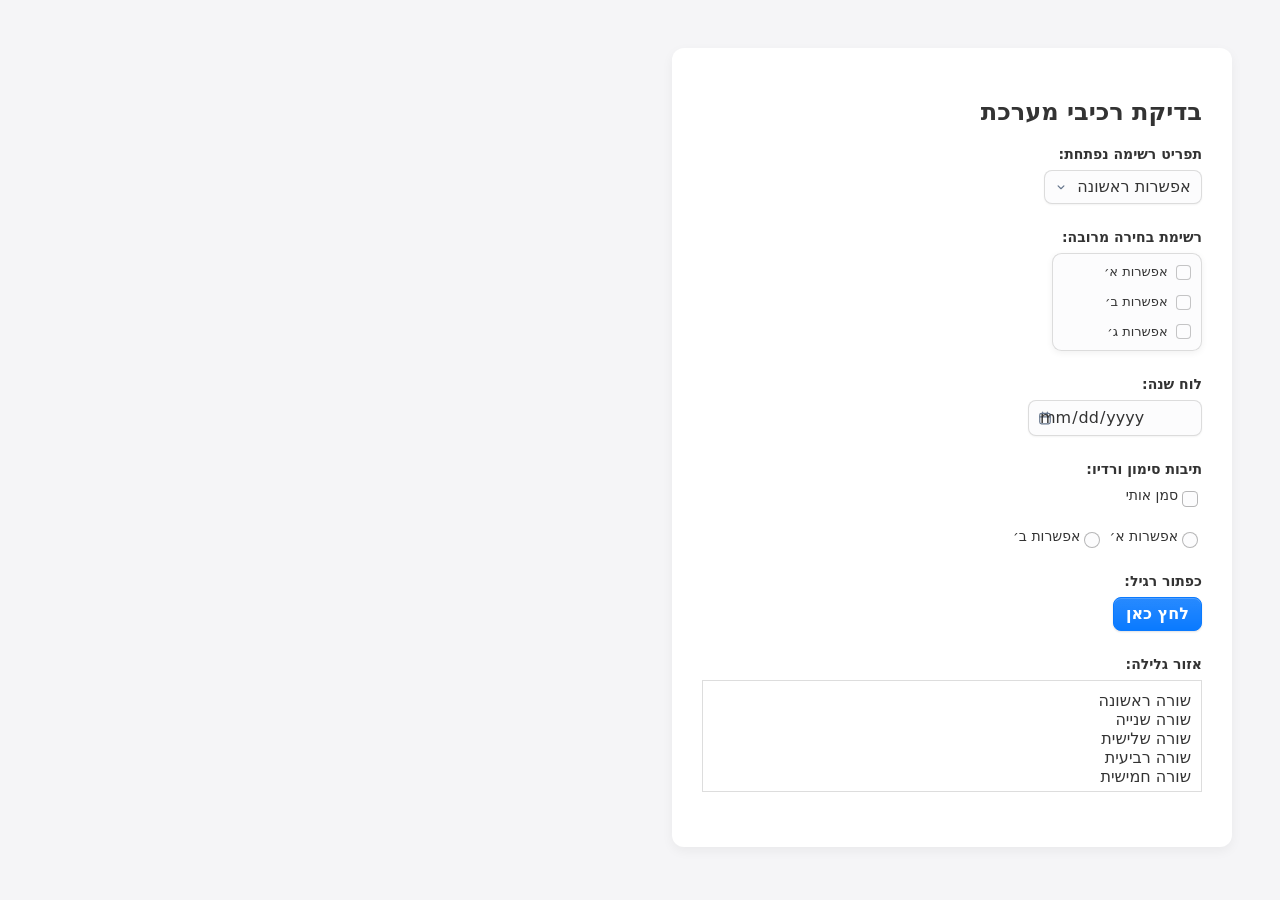
<file: test.html>
<!doctype html>
<html lang="he" dir="rtl">
<head>
  <meta charset="utf-8">
  <meta name="viewport" content="width=device-width, initial-scale=1">
  <title>בדיקת Modern Native Controls</title>
  <link rel="stylesheet" href="modern-controls.css">
  <script src="modern-theme.js" defer></script>
  <script src="modern-date-picker.js" defer></script>
  <script src="modern-multi-select.js" defer></script>
  <style>
    body { font-family: system-ui, sans-serif; padding: 40px; background: #f5f5f7; color: #333; }
    .container { max-width: 500px; background: white; padding: 30px; border-radius: 12px; box-shadow: 0 4px 12px #0000000d; }
    .row { margin-bottom: 25px; }
    label { display: block; font-weight: 700; margin-bottom: 8px; font-size: 14px; }
    .inline { display: inline; font-weight: 400; }
  </style>
</head>
<body>
  <div class="container">
    <h2>בדיקת רכיבי מערכת</h2>
    <div class="row">
      <label for="dropdown">תפריט רשימה נפתחת:</label>
      <select id="dropdown"><option>אפשרות ראשונה</option><option>אפשרות שנייה</option><option>אפשרות שלישית</option></select>
    </div>
    <div class="row">
      <label for="multi-dropdown">רשימת בחירה מרובה:</label>
      <select id="multi-dropdown" multiple size="3"><option>אפשרות א׳</option><option>אפשרות ב׳</option><option>אפשרות ג׳</option></select>
    </div>
    <div class="row"><label for="date">לוח שנה:</label><input type="date" id="date"></div>
    <div class="row">
      <label>תיבות סימון ורדיו:</label>
      <input type="checkbox" id="check1"><label class="inline" for="check1">סמן אותי</label><br><br>
      <input type="radio" id="radio1" name="test"><label class="inline" for="radio1">אפשרות א׳</label>
      <input type="radio" id="radio2" name="test"><label class="inline" for="radio2">אפשרות ב׳</label>
    </div>
    <div class="row"><label for="btn">כפתור רגיל:</label><button id="btn">לחץ כאן</button></div>
    <div class="row">
      <label>אזור גלילה:</label>
      <div style="height:90px; overflow:auto; border:1px solid #ddd; padding:10px">
        שורה ראשונה<br>שורה שנייה<br>שורה שלישית<br>שורה רביעית<br>שורה חמישית<br>שורה שישית
      </div>
    </div>
  </div>
</body>
</html>
</file>
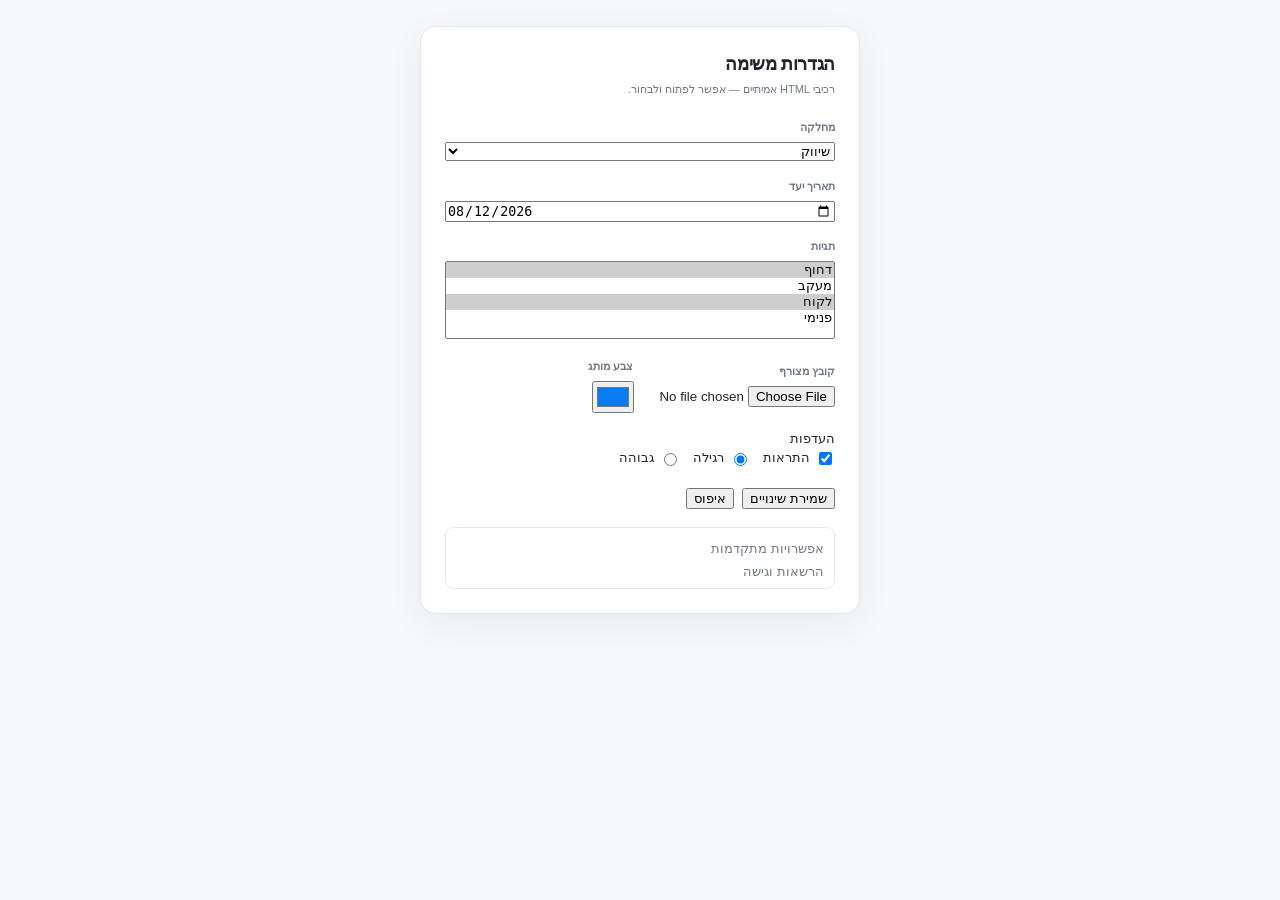
<file: docs/demo-frame.html>
<!doctype html>
<html lang="he" dir="rtl">
<head>
  <meta charset="utf-8">
  <meta name="viewport" content="width=device-width, initial-scale=1">
  <title>הדגמת רכיבים</title>
  <script>
    const params = new URLSearchParams(location.search);
    const enhanced = params.has("enhanced");
    if (enhanced) {
      document.write('<link rel="stylesheet" href="extension/modern-controls.css">');
    }
    document.documentElement.classList.toggle("enhanced", enhanced);
    document.documentElement.classList.toggle("compact", params.has("compact"));
  </script>
  <style>
    :root { color-scheme: light; --page: #f7f8fb; --card: #fff; --text: #20242c; --muted: #727986; --line: #e4e7ed; --accent: #087cf0; }
    :root[data-theme="dark"] { color-scheme: dark; --page:#101319;--card:#181c24;--text:#f3f5f9;--muted:#9aa3b3;--line:#2d3440;--accent:#3d9cff; }
    * { box-sizing: border-box; }
    body { margin: 0; min-height: 100vh; padding: 26px; background: var(--page); color: var(--text); font: 13px/1.45 -apple-system, BlinkMacSystemFont, "Segoe UI", Arial, sans-serif; }
    .card { max-width: 440px; margin: auto; padding: 24px; border: 1px solid var(--line); border-radius: 16px; background: var(--card); box-shadow: 0 10px 35px rgba(20,30,50,.06); }
    h2 { margin: 0 0 5px; font-size: 18px; letter-spacing: -.02em; } .lead { margin: 0 0 22px; color: var(--muted); font-size: 11px; }
    .field { margin-bottom: 17px; } label.title { display: block; margin-bottom: 6px; color: var(--muted); font-size: 11px; font-weight: 650; }
    select, input[type="date"], input[type="file"], input[type="color"] { max-width: 100%; } select:not([multiple]), input[type="date"], input[type="file"] { width: 100%; }
    select[multiple] { width: 100%; min-height: 78px; }
    .choices, .compact-fields { display: flex; flex-wrap: wrap; gap: 13px; align-items: center; }.choices label { display: inline-flex; align-items: center; gap: 5px; }
    .compact-fields > div { flex: 1 1 150px; }.compact-fields input[type="color"] { width: 42px; height: 32px; }
    .actions { display: flex; gap: 8px; margin-top: 20px; }
    .scroll-box { height: 62px; overflow: auto; margin-top: 18px; padding: 7px 10px; border: 1px solid var(--line); border-radius: 8px; color: var(--muted); }.scroll-box p { margin: 5px 0; }
    .hint { display: none; margin: -5px 0 16px; color: var(--accent); font-size: 10px; }.enhanced .hint { display: block; }
    .compact body { padding: 18px; background: transparent; }.compact .card { max-width: 390px; padding: 20px; }.compact h2 { font-size: 16px; }.compact .lead { margin-bottom: 16px; }.compact .field { margin-bottom: 13px; }.compact .multi-field, .compact .file-color-field, .compact .scroll-box { display: none; }
    @media (max-width: 420px) { body { padding: 14px; }.card { padding: 18px; border-radius: 13px; }.choices { gap: 9px; } }
  </style>
</head>
<body>
  <form class="card" data-mnc-ignore onsubmit="event.preventDefault()">
    <h2>הגדרות משימה</h2>
    <p class="lead">רכיבי HTML אמיתיים — אפשר לפתוח ולבחור.</p>
    <div class="field"><label class="title" for="department">מחלקה</label><select id="department"><option>שיווק</option><option>פיתוח</option><option>תפעול</option><option>שירות לקוחות</option></select></div>
    <div class="field"><label class="title" for="due-date">תאריך יעד</label><input type="date" id="due-date" value="2026-08-12"></div>
    <p class="hint">פתחו את לוח השנה ונסו מעבר עברי / לועזי</p>
    <div class="field multi-field"><label class="title" for="tags">תגיות</label><select id="tags" multiple size="3"><option selected>דחוף</option><option>מעקב</option><option selected>לקוח</option><option>פנימי</option></select></div>
    <div class="field file-color-field compact-fields">
      <div><label class="title" for="attachment">קובץ מצורף</label><input type="file" id="attachment"></div>
      <div><label class="title" for="brand-color">צבע מותג</label><input type="color" id="brand-color" value="#087cf0"></div>
    </div>
    <div class="field"><span class="title">העדפות</span><div class="choices"><label><input type="checkbox" checked> התראות</label><label><input type="radio" name="priority" checked> רגילה</label><label><input type="radio" name="priority"> גבוהה</label></div></div>
    <div class="actions"><button type="submit">שמירת שינויים</button><button type="reset">איפוס</button></div>
    <div class="scroll-box"><p>אפשרויות מתקדמות</p><p>הרשאות וגישה</p><p>חיבורים חיצוניים</p><p>היסטוריית שינויים</p><p>פרטי מערכת</p></div>
  </form>
  <script>
    addEventListener("message", event => {
      if (event.data?.type === "theme") document.documentElement.dataset.theme = event.data.value;
    });
    if (enhanced) {
      document.querySelector(".card").removeAttribute("data-mnc-ignore");
      for (const source of ["modern-style-guard.js", "modern-theme.js", "modern-scrollbars.js", "modern-date-picker.js", "modern-single-select.js", "modern-multi-select.js"]) {
        const script = document.createElement("script"); script.src = `extension/${source}`; script.async = false; document.body.append(script);
      }
    }
  </script>
</body>
</html>
</file>
<file: modern-controls.css>
/* Modern Native Controls — intentionally CSS-only and zero-specificity. */
@layer modern-native-controls {
  :where([data-mnc-scrollbar]):not([data-mnc-ignore]):not([data-mnc-ignore] *) {
    scrollbar-width: none;
    scrollbar-color: transparent transparent;
  }

  :where([data-mnc-scrollbar]):not([data-mnc-ignore]):not([data-mnc-ignore] *)::-webkit-scrollbar {
    inline-size: 0;
    block-size: 0;
  }

  :where(select, input[type="date"], input[type="file"], input[type="color"], button, input[type="button"], input[type="submit"], input[type="reset"]) {
    --mnc-accent: var(--mnc-site-accent, #0a7aff);
    --mnc-accent-hover: var(--mnc-site-accent-hover, #0068e6);
    --mnc-surface: var(--mnc-site-surface-solid, #ffffff);
    --mnc-surface-hover: var(--mnc-site-hover, #f7f7f9);
    --mnc-text: var(--mnc-site-text, #1d1d1f);
    --mnc-muted: var(--mnc-site-muted, #6e6e73);
    --mnc-border: var(--mnc-site-border, rgb(0 0 0 / 17%));
    --mnc-ring: var(--mnc-site-ring, rgb(10 122 255 / 22%));
    box-sizing: border-box;
    min-block-size: 2.05rem;
    border: 1px solid var(--mnc-border);
    border-radius: 0.5rem;
    background-color: var(--mnc-surface);
    color: var(--mnc-text);
    font: inherit;
    line-height: 1.25;
    box-shadow: 0 1px 2px rgb(0 0 0 / 5%);
    transition: border-color 120ms ease, box-shadow 120ms ease,
      background-color 120ms ease, transform 80ms ease;
  }

  :where(select, input[type="date"]) {
    max-inline-size: 100%;
    padding-block: 0.38rem;
    padding-inline: 0.65rem;
  }

  :where(input[type="date"]) {
    padding-inline-end: 2rem;
    background-image: url("data:image/svg+xml,%3Csvg xmlns='http://www.w3.org/2000/svg' width='16' height='16' viewBox='0 0 24 24' fill='none' stroke='%2364748b' stroke-width='2' stroke-linecap='round' stroke-linejoin='round'%3E%3Cpath d='M8 2v4M16 2v4M3 10h18'/%3E%3Crect width='18' height='18' x='3' y='4' rx='3'/%3E%3C/svg%3E");
    background-repeat: no-repeat;
    background-position: right 0.6rem center;
    background-size: 0.9rem;
    cursor: pointer;
  }

  :where(input[type="date"]:dir(rtl)) {
    padding-inline: 2rem 0.65rem;
    background-position: left 0.6rem center;
  }

  :where(select:not([multiple]):not([size]), select:not([multiple])[size="1"]) {
    appearance: none;
    padding-inline-end: 2rem;
    background-image: url("data:image/svg+xml,%3Csvg xmlns='http://www.w3.org/2000/svg' width='16' height='16' viewBox='0 0 24 24' fill='none' stroke='%2364748b' stroke-width='2' stroke-linecap='round' stroke-linejoin='round'%3E%3Cpath d='m7 10 5 5 5-5'/%3E%3C/svg%3E");
    background-repeat: no-repeat;
    background-position: right 0.6rem center;
    background-size: 0.9rem;
  }

  :where(select:not([multiple]):not([size]):dir(rtl), select:not([multiple])[size="1"]:dir(rtl)) {
    background-position: left 0.6rem center;
  }

  /* Chrome 135+: style the actual opened picker, not only the closed field. */
  @supports (appearance: base-select) {
    :where(select:not([multiple]):not([size]), select:not([multiple])[size="1"]),
    :where(select:not([multiple]):not([size]), select:not([multiple])[size="1"])::picker(select) {
      appearance: base-select;
    }

    :where(select:not([multiple]):not([size]), select:not([multiple])[size="1"]) {
      background-image: none;
      padding-inline-end: 0.65rem;
    }

    :where(select:not([multiple]):not([size]), select:not([multiple])[size="1"])::picker-icon {
      content: "";
      display: block;
      inline-size: 1rem;
      block-size: 1rem;
      flex: none;
      align-self: center;
      margin-inline-start: auto;
      margin-inline-end: 0.1rem;
      margin-block: 0;
      background: var(--mnc-muted);
      -webkit-mask: center / contain no-repeat url("data:image/svg+xml,%3Csvg xmlns='http://www.w3.org/2000/svg' width='16' height='16' viewBox='0 0 24 24' fill='none' stroke='black' stroke-width='2' stroke-linecap='round' stroke-linejoin='round'%3E%3Cpath d='m7 10 5 5 5-5'/%3E%3C/svg%3E");
      mask: center / contain no-repeat url("data:image/svg+xml,%3Csvg xmlns='http://www.w3.org/2000/svg' width='16' height='16' viewBox='0 0 24 24' fill='none' stroke='black' stroke-width='2' stroke-linecap='round' stroke-linejoin='round'%3E%3Cpath d='m7 10 5 5 5-5'/%3E%3C/svg%3E");
      rotate: 0deg;
      translate: 0 0.12rem;
      transition: rotate 160ms ease;
    }

    :where(select:not([multiple]):not([size]), select:not([multiple])[size="1"]):open::picker-icon {
      rotate: 180deg;
    }

    :where(select:not([multiple]):not([size]), select:not([multiple])[size="1"])::picker(select) {
      max-block-size: min(15rem, 45vh);
      inline-size: max-content;
      min-inline-size: anchor-size(width);
      max-inline-size: min(24rem, calc(100vw - 1rem));
      margin-block: 0.2rem;
      padding: 0.2rem;
      border: 1px solid var(--mnc-site-border, rgb(0 0 0 / 11%));
      border-radius: 0.65rem;
      background: var(--mnc-site-surface, rgb(255 255 255 / 98%));
      color: var(--mnc-site-text, #1d1d1f);
      font-size: 0.9em;
      box-shadow: 0 18px 42px var(--mnc-site-shadow, rgb(0 0 0 / 18%)), 0 3px 10px rgb(0 0 0 / 8%);
      backdrop-filter: blur(20px) saturate(1.2);
      scrollbar-width: thin;
      scrollbar-color: rgb(142 142 147 / 58%) transparent;
      overscroll-behavior: contain;
      opacity: 0;
      transform: translateY(-0.22rem) scale(0.985);
      transform-origin: top center;
      transition: opacity 160ms cubic-bezier(.2, .8, .2, 1),
        transform 180ms cubic-bezier(.2, .8, .2, 1),
        display 180ms, overlay 180ms;
      transition-behavior: allow-discrete;
    }

    :where(select:not([multiple]):not([size]), select:not([multiple])[size="1"])::picker(select):popover-open {
      opacity: 1;
      transform: translateY(0) scale(1);
    }

    @starting-style {
      :where(select:not([multiple]):not([size]), select:not([multiple])[size="1"])::picker(select):popover-open {
        opacity: 0;
        transform: translateY(-0.22rem) scale(0.985);
      }
    }

    :where(select:not([multiple]):not([size]), select:not([multiple])[size="1"])::picker(select)::-webkit-scrollbar-button {
      display: none;
      inline-size: 0;
      block-size: 0;
    }

    :where(select:not([multiple]):not([size]), select:not([multiple])[size="1"]) option {
      min-block-size: 1.7rem;
      margin-block: 0.05rem;
      padding: 0.28rem 0.45rem;
      border: 0;
      border-radius: 0.42rem;
      background: transparent;
      color: inherit;
      font: inherit;
      cursor: pointer;
      transition: background-color 100ms ease, color 100ms ease;
    }

    :where(select:not([multiple]):not([size]), select:not([multiple])[size="1"]) option:hover,
    :where(select:not([multiple]):not([size]), select:not([multiple])[size="1"]) option:focus-visible {
      outline: 0;
      background: var(--mnc-site-hover, #edf5ff);
      color: var(--mnc-site-accent-hover, #0068e6);
    }

    :where(select:not([multiple]):not([size]), select:not([multiple])[size="1"]) option:checked {
      background: var(--mnc-site-selected, #e4f0ff);
      color: var(--mnc-site-accent-hover, #0068e6);
      font-weight: 650;
    }

    :where(select:not([multiple]):not([size]), select:not([multiple])[size="1"]) option::checkmark {
      content: "✓";
      color: var(--mnc-site-accent, #0a7aff);
    }

    :where(select:not([multiple]):not([size]), select:not([multiple])[size="1"]) optgroup {
      padding-block: 0.25rem;
      color: var(--mnc-site-muted, #64748b);
      font-weight: 700;
    }

    @media (prefers-color-scheme: dark) {
      :where(select:not([multiple]):not([size]), select:not([multiple])[size="1"])::picker(select) {
        border-color: var(--mnc-site-border, #3d4756);
        background: var(--mnc-site-surface, #171b24);
        color: var(--mnc-site-text, #f1f5f9);
        box-shadow: 0 16px 40px var(--mnc-site-shadow, rgb(0 0 0 / 45%));
      }

      :where(select:not([multiple]):not([size]), select:not([multiple])[size="1"]) option:hover,
      :where(select:not([multiple]):not([size]), select:not([multiple])[size="1"]) option:focus-visible {
        background: var(--mnc-site-hover, #202b3c);
        color: var(--mnc-site-accent-hover, #93c5fd);
      }

      :where(select:not([multiple]):not([size]), select:not([multiple])[size="1"]) option:checked {
        background: var(--mnc-site-selected, #1e3a5f);
        color: var(--mnc-site-accent-hover, #bfdbfe);
      }
    }
  }

  :where(select[multiple], select[size]:not([size="1"])) {
    min-block-size: 5.5rem;
    padding: 0.25rem;
  }

  :where(select[multiple] option, select[size]:not([size="1"]) option) {
    border-radius: 0.35rem;
    padding: 0.32rem 0.45rem;
  }

  :where(input[type="file"]) {
    max-inline-size: 100%;
    padding: 0.22rem;
    color: var(--mnc-muted);
    cursor: pointer;
  }

  :where(input[type="file"])::file-selector-button {
    min-block-size: 1.6rem;
    margin-inline-end: 0.55rem;
    padding: 0.3rem 0.65rem;
    border: 0;
    border-radius: 0.38rem;
    background: var(--mnc-site-selected, #e4f0ff);
    color: var(--mnc-accent-hover);
    font: inherit;
    font-weight: 650;
    cursor: pointer;
    transition: background-color 120ms ease, color 120ms ease;
  }

  :where(input[type="file"]:hover)::file-selector-button {
    background: var(--mnc-accent);
    color: var(--mnc-site-on-accent, #fff);
  }

  :where(input[type="color"]) {
    inline-size: 2.65rem;
    block-size: 2.05rem;
    padding: 0.2rem;
    cursor: pointer;
  }

  :where(input[type="color"])::-webkit-color-swatch-wrapper {
    padding: 0;
  }

  :where(input[type="color"])::-webkit-color-swatch,
  :where(input[type="color"])::-moz-color-swatch {
    border: 0;
    border-radius: 0.34rem;
  }

  :where(select:hover, input[type="date"]:hover, input[type="file"]:hover, input[type="color"]:hover) {
    border-color: var(--mnc-site-border-hover, rgb(0 0 0 / 27%));
    background-color: var(--mnc-surface-hover);
  }

  :where(select:focus-visible, input[type="date"]:focus-visible,
    input[type="file"]:focus-visible, input[type="color"]:focus-visible,
    button:focus-visible, input[type="button"]:focus-visible,
    input[type="submit"]:focus-visible, input[type="reset"]:focus-visible,
    input[type="checkbox"]:focus-visible, input[type="radio"]:focus-visible) {
    outline: 0;
    border-color: var(--mnc-accent, #2563eb);
    box-shadow: 0 0 0 3px var(--mnc-ring, rgb(10 122 255 / 22%));
  }

  :where(input[type="checkbox"], input[type="radio"]) {
    --mnc-accent: var(--mnc-site-accent, #0a7aff);
    --mnc-ring: var(--mnc-site-ring, rgb(10 122 255 / 22%));
    appearance: none;
    box-sizing: border-box;
    display: inline-grid;
    place-content: center;
    inline-size: 1rem;
    block-size: 1rem;
    margin: 0 0.25rem;
    border: 1.5px solid rgb(0 0 0 / 28%);
    background: var(--mnc-site-surface-solid, #fff);
    vertical-align: -0.2em;
    cursor: pointer;
    transition: border-color 120ms ease, background-color 120ms ease,
      box-shadow 120ms ease, transform 80ms ease;
  }

  :where(input[type="checkbox"]) {
    border-radius: 0.28rem;
  }

  :where(input[type="radio"]) {
    border-radius: 50%;
  }

  :where(input[type="checkbox"], input[type="radio"])::before {
    content: "";
    inline-size: 0.5rem;
    block-size: 0.5rem;
    background: var(--mnc-site-on-accent, #fff);
    transform: scale(0);
    transition: transform 100ms ease-out;
  }

  :where(input[type="checkbox"])::before {
    clip-path: polygon(14% 44%, 0 59%, 40% 100%, 100% 18%, 82% 0, 38% 65%);
  }

  :where(input[type="radio"])::before {
    border-radius: 50%;
  }

  :where(input[type="checkbox"]:checked, input[type="radio"]:checked) {
    border-color: var(--mnc-accent);
    background: var(--mnc-accent);
  }

  :where(input[type="checkbox"]:checked, input[type="radio"]:checked)::before {
    transform: scale(1);
  }

  :where(input[type="checkbox"]:active, input[type="radio"]:active) {
    transform: scale(0.92);
  }

  :where(button, input[type="button"], input[type="submit"], input[type="reset"]) {
    padding: 0.4rem 0.75rem;
    border-color: var(--mnc-accent);
    background: var(--mnc-accent);
    color: var(--mnc-site-on-accent, #fff);
    font-weight: 600;
    cursor: pointer;
    background-image: linear-gradient(180deg, rgb(255 255 255 / 12%), transparent);
    box-shadow: 0 1px 2px rgb(0 0 0 / 12%), inset 0 1px 0 rgb(255 255 255 / 18%);
  }

  :where(button:hover, input[type="button"]:hover,
    input[type="submit"]:hover, input[type="reset"]:hover) {
    border-color: var(--mnc-accent-hover);
    background: var(--mnc-accent-hover);
  }

  :where(button:active, input[type="button"]:active,
    input[type="submit"]:active, input[type="reset"]:active) {
    transform: translateY(1px);
    box-shadow: none;
  }

  :where(select:disabled, input[type="date"]:disabled, input[type="file"]:disabled, input[type="color"]:disabled,
    button:disabled, input[type="button"]:disabled,
    input[type="submit"]:disabled, input[type="reset"]:disabled,
    input[type="checkbox"]:disabled, input[type="radio"]:disabled) {
    opacity: 0.55;
    cursor: not-allowed;
  }

  :where(input[type="date"]:not([class]):not([style]))::-webkit-calendar-picker-indicator {
    display: none !important;
    opacity: 0 !important;
    -webkit-appearance: none !important;
  }

  @media (prefers-color-scheme: dark) {
    :where(select, input[type="date"], input[type="file"], input[type="color"]) {
      --mnc-surface: var(--mnc-site-surface-solid, #171b24);
      --mnc-surface-hover: var(--mnc-site-hover, #1e2430);
      --mnc-text: var(--mnc-site-text, #f1f5f9);
      --mnc-border: var(--mnc-site-border, #475569);
    }

    :where(input[type="checkbox"], input[type="radio"]) {
      background-color: var(--mnc-site-surface-solid, #171b24);
      border-color: var(--mnc-site-border-hover, #64748b);
    }

    :where(input[type="checkbox"]:checked, input[type="radio"]:checked) {
      background-color: var(--mnc-accent);
      border-color: var(--mnc-accent);
    }
  }

  @media (prefers-reduced-motion: reduce) {
    :where(select, input, button) {
      transition: none;
    }
  }

  /* Preserve only the subcomponent that the site actually styled. */
  :where(select[data-mnc-picker-authored])::picker(select),
  :where(select[data-mnc-picker-authored])::picker-icon,
  :where(select[data-mnc-picker-authored] option),
  :where(select[data-mnc-picker-authored] option)::checkmark,
  :where(input[data-mnc-file-button-authored])::file-selector-button,
  :where(input[data-mnc-color-swatch-authored])::-webkit-color-swatch,
  :where(input[data-mnc-color-swatch-authored])::-moz-color-swatch {
    all: revert-layer;
  }

  /* Explicit opt-out for a control or an entire subtree. */
  :where([data-mnc-ignore], [data-mnc-ignore] *) {
    all: revert-layer;
    scrollbar-width: auto;
    scrollbar-color: auto;
  }

  /* Preserve controls whose relevant visual properties were authored by the site. */
  :where([data-mnc-authored]) {
    all: revert-layer;
  }

  :where([data-mnc-ignore], [data-mnc-ignore] *)::-webkit-scrollbar,
  :where([data-mnc-ignore], [data-mnc-ignore] *)::-webkit-scrollbar-track,
  :where([data-mnc-ignore], [data-mnc-ignore] *)::-webkit-scrollbar-thumb,
  :where([data-mnc-ignore], [data-mnc-ignore] *)::-webkit-scrollbar-button,
  :where([data-mnc-ignore], [data-mnc-ignore] *)::-webkit-scrollbar-corner {
    all: revert-layer;
  }
}

/* The native indicator lives in Chrome's internal shadow tree; force it off so
   only the extension's single calendar icon remains visible. */
html input[type="date"]:not([data-mnc-date-indicator-authored]):not([data-mnc-ignore]):not([data-mnc-ignore] *)::-webkit-calendar-picker-indicator {
  display: none !important;
  opacity: 0 !important;
  -webkit-appearance: none !important;
}
</file>
